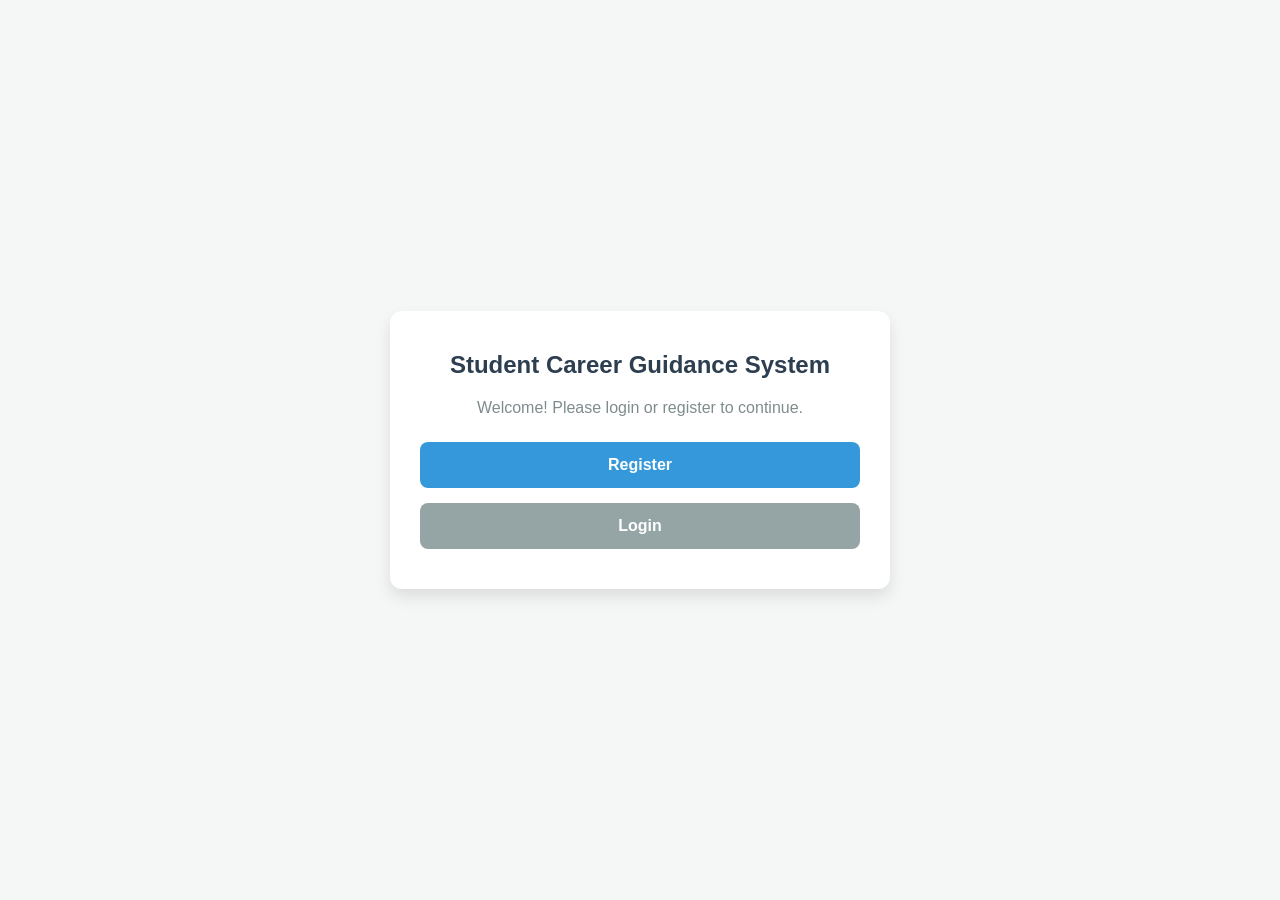
<file: StudentCareerGuidance/templates/index.html>
<!DOCTYPE html>
<html>
<head>
    <meta charset="UTF-8">
    <meta name="viewport" content="width=device-width, initial-scale=1.0">
    <title>Home - Career Guidance</title>
    <style>
        * { box-sizing: border-box; font-family: 'Segoe UI', Tahoma, Geneva, Verdana, sans-serif; margin: 0; padding: 0; }
        body { background-color: #f4f7f6; color: #333; display: flex; justify-content: center; align-items: center; min-height: 100vh; padding: 20px; }
        .container { background: #ffffff; padding: 40px 30px; border-radius: 12px; box-shadow: 0 8px 16px rgba(0,0,0,0.1); width: 100%; max-width: 500px; text-align: center; }
        h1 { color: #2c3e50; font-size: 24px; margin-bottom: 20px; }
        .btn { background-color: #3498db; color: white; padding: 14px 20px; border: none; border-radius: 8px; cursor: pointer; font-size: 16px; font-weight: bold; width: 100%; text-decoration: none; display: inline-block; transition: background-color 0.3s ease; margin-top: 15px; }
        .btn:hover { background-color: #2980b9; }
        .btn-secondary { background-color: #95a5a6; }
        .btn-secondary:hover { background-color: #7f8c8d; }
    </style>
</head>
<body>
    <div class="container">
        <h1>Student Career Guidance System</h1>
        <p style="margin-bottom: 10px; color: #7f8c8d;">Welcome! Please login or register to continue.</p>
        
        <a href="/register" class="btn">Register</a>
        <a href="/login" class="btn btn-secondary">Login</a>
    </div>
</body>
</html>
</file>
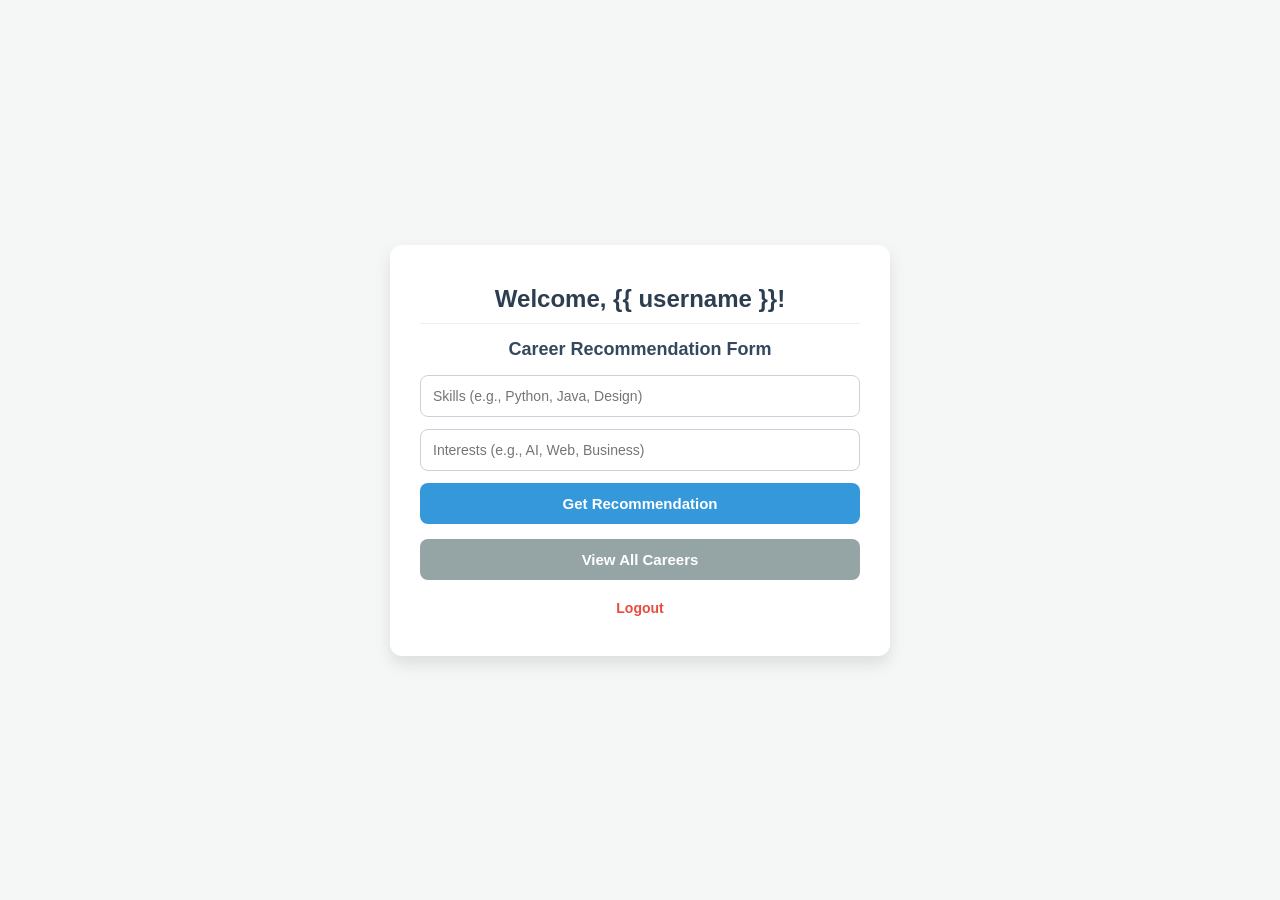
<file: StudentCareerGuidance/templates/dashboard.html>
<!DOCTYPE html>
<html>
<head>
    <meta charset="UTF-8">
    <meta name="viewport" content="width=device-width, initial-scale=1.0">
    <title>Dashboard</title>
    <style>
        * { box-sizing: border-box; font-family: 'Segoe UI', Tahoma, Geneva, Verdana, sans-serif; margin: 0; padding: 0; }
        body { background-color: #f4f7f6; color: #333; display: flex; justify-content: center; align-items: center; min-height: 100vh; padding: 20px; }
        .container { background: #ffffff; padding: 40px 30px; border-radius: 12px; box-shadow: 0 8px 16px rgba(0,0,0,0.1); width: 100%; max-width: 500px; text-align: center; }
        h1 { color: #2c3e50; font-size: 24px; margin-bottom: 10px; }
        h2 { color: #34495e; font-size: 18px; margin-bottom: 15px; margin-top: 15px; }
        form { display: flex; flex-direction: column; gap: 12px; }
        input[type="text"] { width: 100%; padding: 12px; border: 1px solid #ccd1d9; border-radius: 8px; font-size: 14px; }
        input:focus { border-color: #3498db; outline: none; }
        .btn { background-color: #3498db; color: white; padding: 12px 20px; border: none; border-radius: 8px; cursor: pointer; font-size: 15px; font-weight: bold; width: 100%; text-decoration: none; display: inline-block; transition: background-color 0.3s ease; }
        .btn:hover { background-color: #2980b9; }
        .btn-secondary { background-color: #95a5a6; margin-top: 15px; }
        .btn-secondary:hover { background-color: #7f8c8d; }
        a.text-link { color: #e74c3c; text-decoration: none; display: block; margin-top: 20px; font-size: 14px; font-weight: bold; }
        a.text-link:hover { text-decoration: underline; }
    </style>
</head>
<body>
    <div class="container">
        <h1>Welcome, {{ username }}!</h1>
        <hr style="border: 0; border-top: 1px solid #ecf0f1;">
        
        <h2>Career Recommendation Form</h2>
        <form action="/recommend" method="POST">
            <input type="text" name="skills" placeholder="Skills (e.g., Python, Java, Design)" required>
            <input type="text" name="interests" placeholder="Interests (e.g., AI, Web, Business)" required>
            <button type="submit" class="btn">Get Recommendation</button>
        </form>
        
        <a href="/careers" class="btn btn-secondary">View All Careers</a>
        <a href="/logout" class="text-link">Logout</a>
    </div>
</body>
</html>
</file>
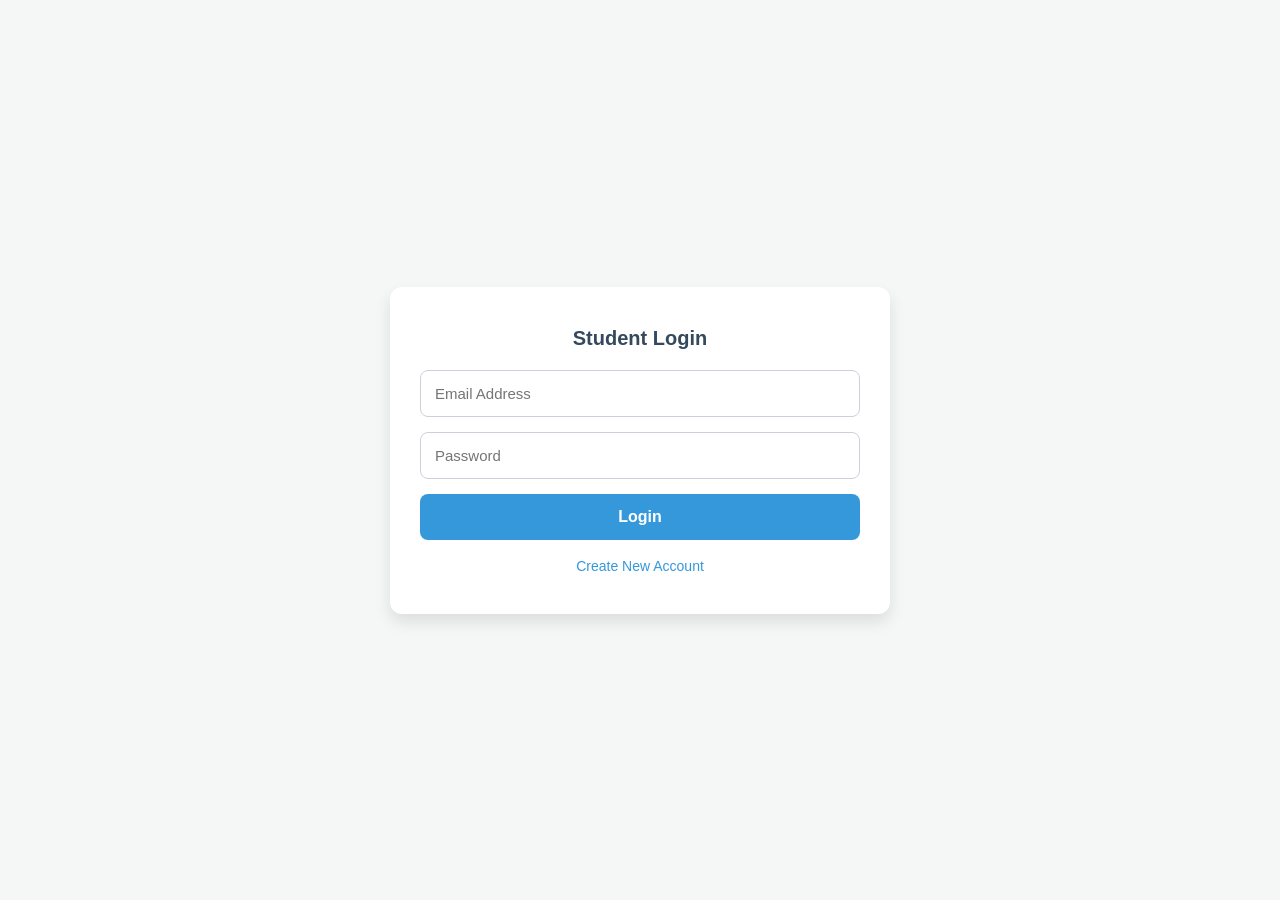
<file: StudentCareerGuidance/templates/login.html>
<!DOCTYPE html>
<html>
<head>
    <meta charset="UTF-8">
    <meta name="viewport" content="width=device-width, initial-scale=1.0">
    <title>Login</title>
    <style>
        * { box-sizing: border-box; font-family: 'Segoe UI', Tahoma, Geneva, Verdana, sans-serif; margin: 0; padding: 0; }
        body { background-color: #f4f7f6; color: #333; display: flex; justify-content: center; align-items: center; min-height: 100vh; padding: 20px; }
        .form-container { background: #ffffff; padding: 40px 30px; border-radius: 12px; box-shadow: 0 8px 16px rgba(0,0,0,0.1); width: 100%; max-width: 500px; text-align: center; }
        h2 { color: #34495e; font-size: 20px; margin-bottom: 20px; }
        form { display: flex; flex-direction: column; gap: 15px; }
        input[type="email"], input[type="password"] { width: 100%; padding: 14px; border: 1px solid #ccd1d9; border-radius: 8px; font-size: 15px; transition: border-color 0.3s; }
        input:focus { border-color: #3498db; outline: none; }
        .btn { background-color: #3498db; color: white; padding: 14px 20px; border: none; border-radius: 8px; cursor: pointer; font-size: 16px; font-weight: bold; width: 100%; transition: background-color 0.3s ease; }
        .btn:hover { background-color: #2980b9; }
        a.text-link { color: #3498db; text-decoration: none; display: block; margin-top: 18px; font-size: 14px; }
        a.text-link:hover { text-decoration: underline; }
    </style>
</head>
<body>
    <div class="form-container">
        <h2>Student Login</h2>
        <form method="POST">
            <input type="email" name="email" placeholder="Email Address" required>
            <input type="password" name="password" placeholder="Password" required>
            <button type="submit" class="btn">Login</button>
        </form>
        <a href="/register" class="text-link">Create New Account</a>
    </div>
</body>
</html>
</file>
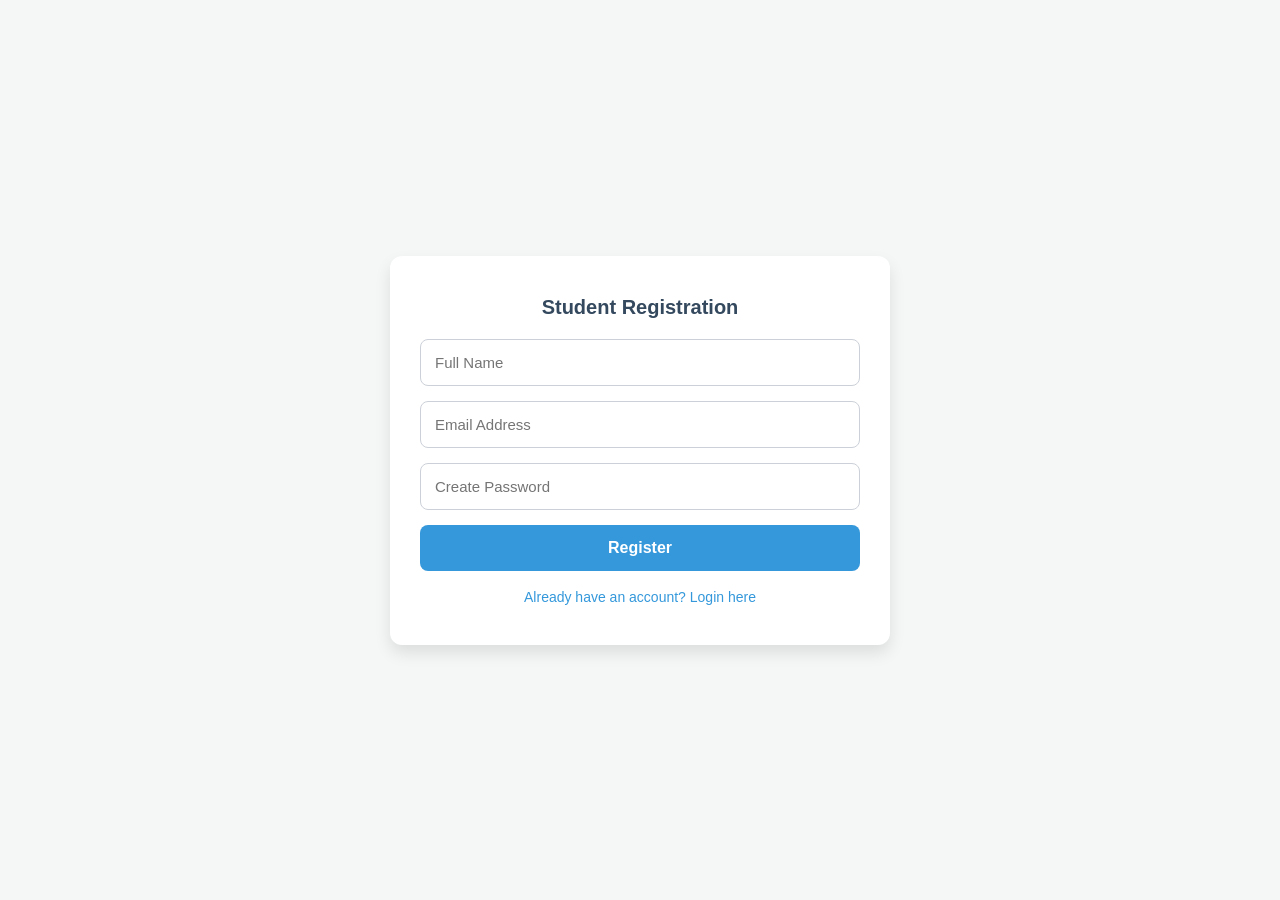
<file: StudentCareerGuidance/templates/register.html>
<!DOCTYPE html>
<html>
<head>
    <meta charset="UTF-8">
    <meta name="viewport" content="width=device-width, initial-scale=1.0">
    <title>Register</title>
    <style>
        * { box-sizing: border-box; font-family: 'Segoe UI', Tahoma, Geneva, Verdana, sans-serif; margin: 0; padding: 0; }
        body { background-color: #f4f7f6; color: #333; display: flex; justify-content: center; align-items: center; min-height: 100vh; padding: 20px; }
        .form-container { background: #ffffff; padding: 40px 30px; border-radius: 12px; box-shadow: 0 8px 16px rgba(0,0,0,0.1); width: 100%; max-width: 500px; text-align: center; }
        h2 { color: #34495e; font-size: 20px; margin-bottom: 20px; }
        form { display: flex; flex-direction: column; gap: 15px; }
        input[type="text"], input[type="email"], input[type="password"] { width: 100%; padding: 14px; border: 1px solid #ccd1d9; border-radius: 8px; font-size: 15px; transition: border-color 0.3s; }
        input:focus { border-color: #3498db; outline: none; }
        .btn { background-color: #3498db; color: white; padding: 14px 20px; border: none; border-radius: 8px; cursor: pointer; font-size: 16px; font-weight: bold; width: 100%; transition: background-color 0.3s ease; }
        .btn:hover { background-color: #2980b9; }
        a.text-link { color: #3498db; text-decoration: none; display: block; margin-top: 18px; font-size: 14px; }
        a.text-link:hover { text-decoration: underline; }
    </style>
</head>
<body>
    <div class="form-container">
        <h2>Student Registration</h2>
        <form method="POST">
            <input type="text" name="fullname" placeholder="Full Name" required>
            <input type="email" name="email" placeholder="Email Address" required>
            <input type="password" name="password" placeholder="Create Password" required>
            <button type="submit" class="btn">Register</button>
        </form>
        <a href="/login" class="text-link">Already have an account? Login here</a>
    </div>
</body>
</html>
</file>
